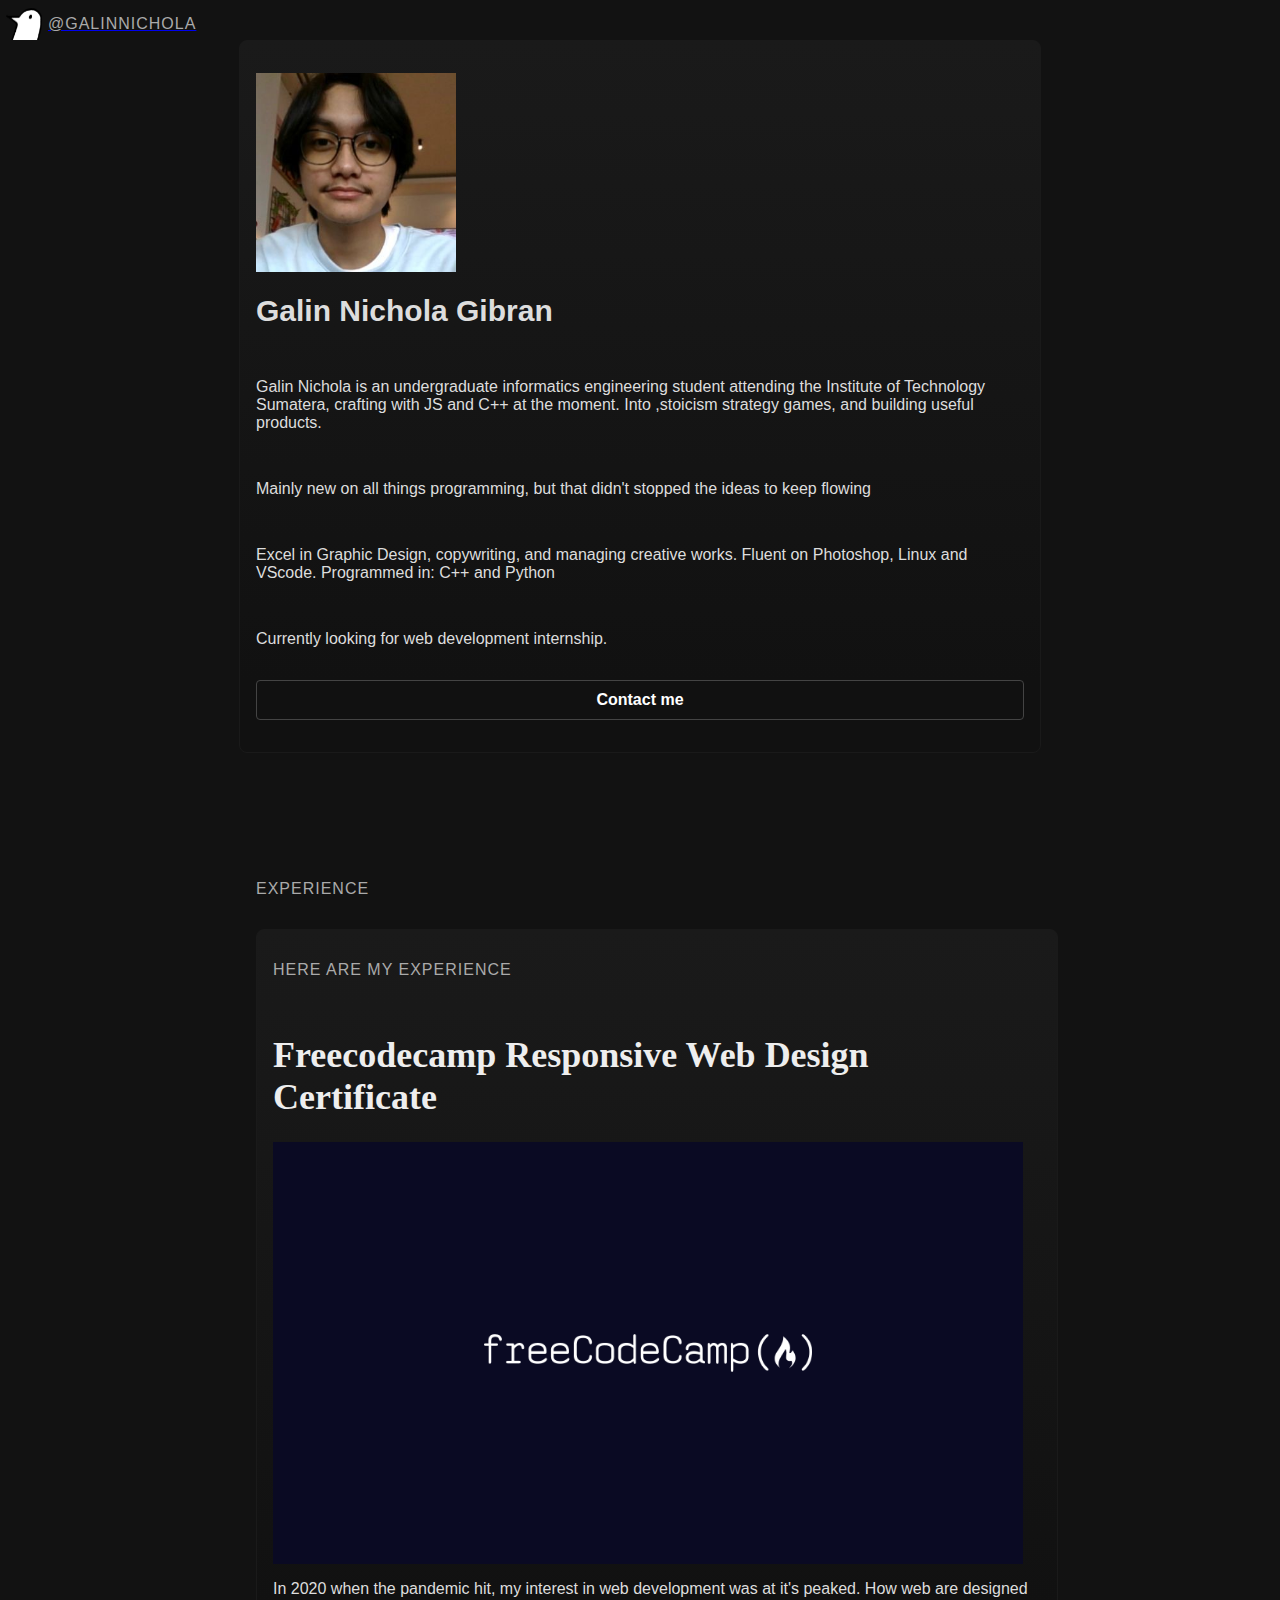
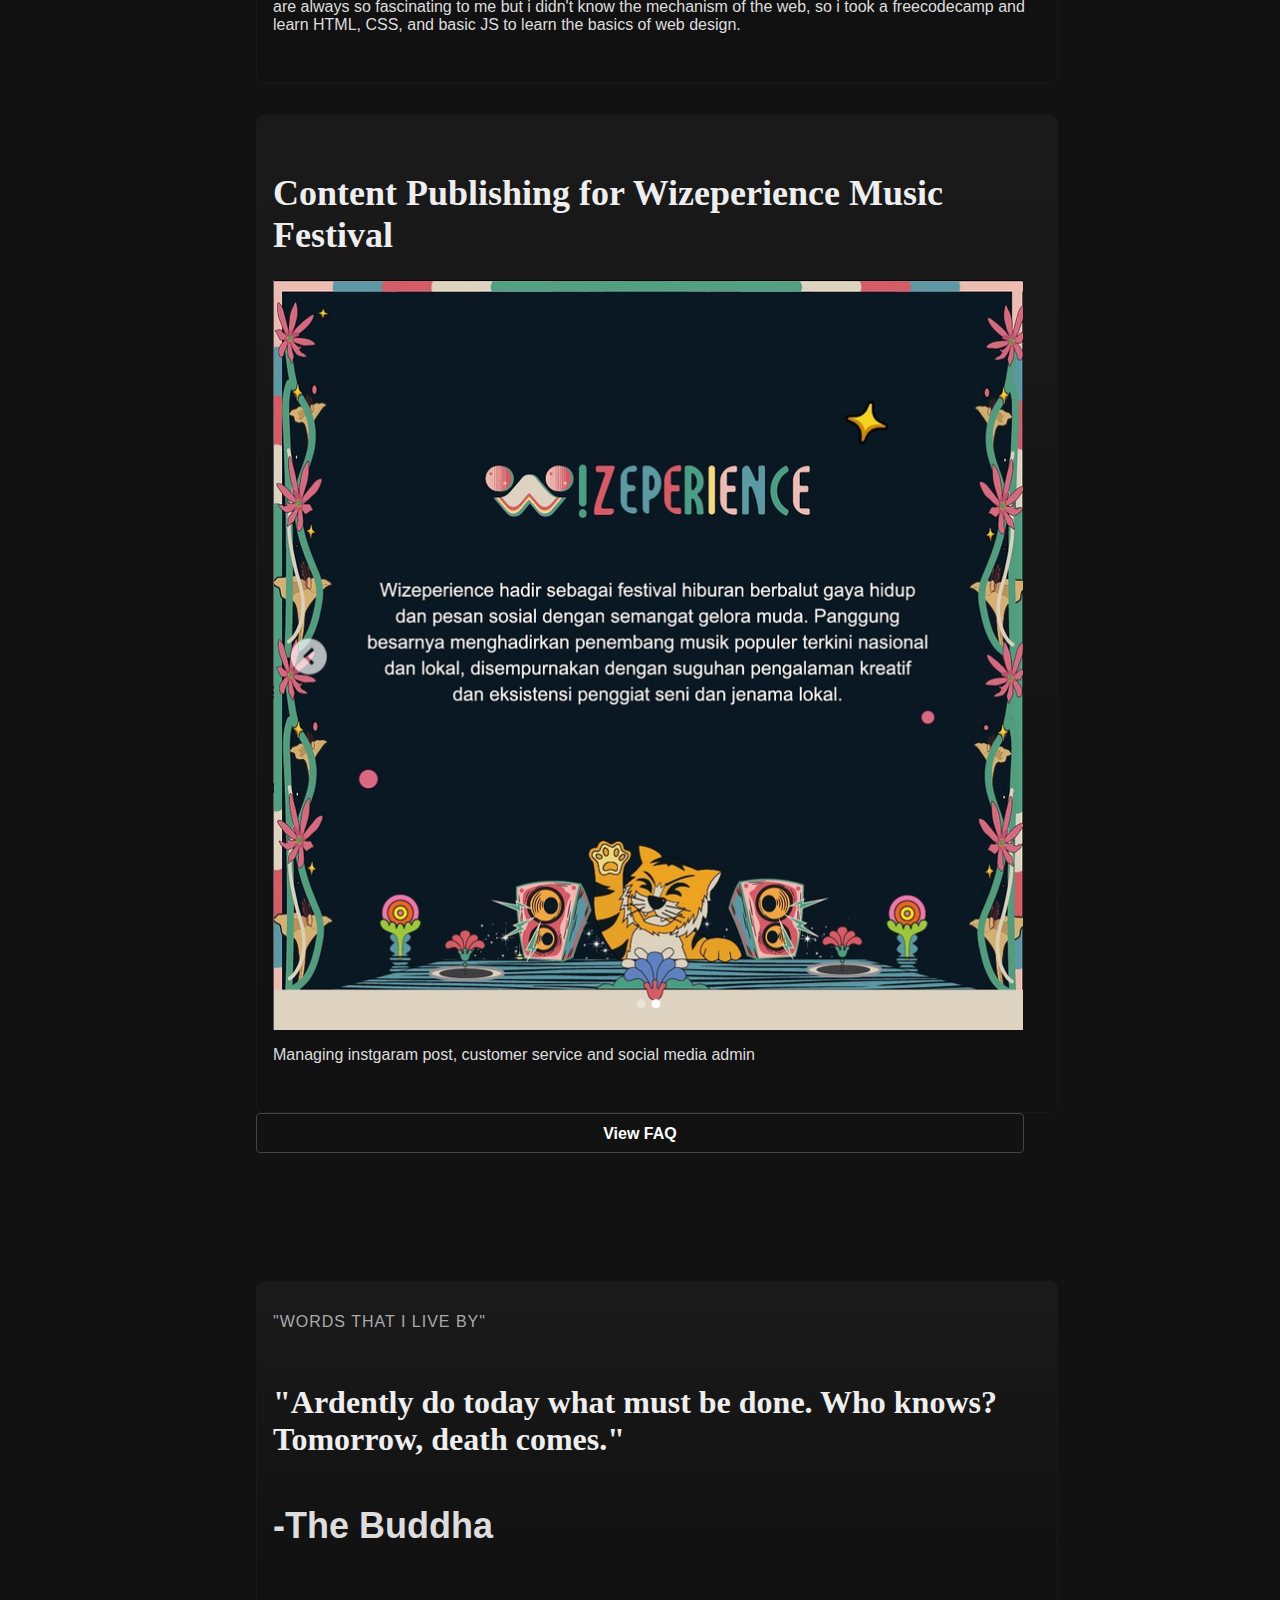
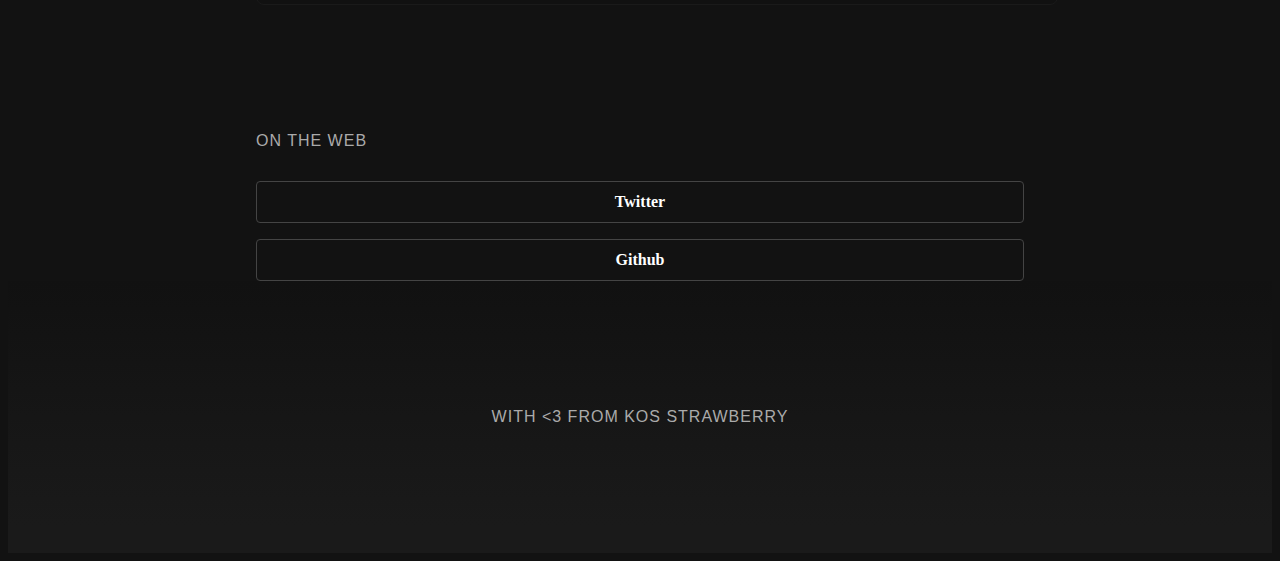
<file: index.html>
<html class="alffzdy idc0_344 izaritgyij">
	<head>
		<meta name="viewport" content="initial-scale=1.0, width=device-width" />
		<style></style>
		<meta name="viewport" content="width=device-width" />
		<meta charset="utf-8" />
		<link rel="stylesheet" href="portofolio_style.css" />
		<title>deymos</title>
		<meta name="robots" content="index,follow" />
		<meta name="googlebot" content="index,follow" />
	</head>
	<body class="dark-mode">
		<nav>
			<a href="https://instagram.com/galinnichola" class="css-instagram-link">
				<div class="css-logo-instagram">
					<img src="img/PngItem_187160.png" alt="logo" />
				</div>
				<label class="css-instagram-username">@galinnichola</label></a
			/>
		</nav>
			<div class="css-main-page">
				<div class="css-about-me">
					<img src="img/webcam-toy-photo2 (2).jpg" alt="galinnichola" width="200px">
					<h1 class="css-my-name">Galin Nichola Gibran</h1>
					<p class="css-about-me-content">
						Galin Nichola is an undergraduate informatics engineering student attending the Institute of Technology Sumatera, crafting with JS and C++ at the moment. 
						Into ,stoicism
						strategy games, and building useful products.
					</p>
					<p class="css-about-me-content">
						Mainly new on all things programming, but that didn't stopped the ideas to keep flowing
					</p>
					<p class="css-about-me-content">
						Excel in Graphic Design, copywriting, and managing creative works.
						Fluent on Photoshop, Linux and VScode.
						Programmed in: C++ and Python
					</p>
					<p class="css-about-me-content">
						Currently looking for web development internship.
					</p>
					<a href="contact.html">
						<button type="button" class="css-button">Contact me</button>
					</a>
				</div>
				<div class="css-content">
					<label class="css-title-font">Experience</label>
					<div class="css-exp-one">
						<label class="css-title-font">Here are my experience</label>
						<h1 class="css-exp-title">
							Freecodecamp Responsive Web Design Certificate
						</h1>
						<a href="https://www.freecodecamp.org/learn/responsive-web-design/">
							<img src="img/fcc_meta_1920X1080-indigo.png" alt="freecodecamp" width="750px">
						</a>
						<p class="css-exp-p">
							In 2020 when the pandemic hit, my interest in web development was
							at it's peaked. How web are designed are always so fascinating to
							me but i didn't know the mechanism of the web, so i took a
							freecodecamp and learn HTML, CSS, and basic JS to learn the basics
							of web design.
						</p>
					</div>
					<div class="css-column">
						<div class="css-exp-sub">
							<h1 class="css-exp-title">Content Publishing for Wizeperience Music Festival</h1>
							<a href="https://instagram.com/wizeperience">
							<img src="img/wize.png" alt="freecodecamp" width="750px">
						</a>
							<p class="css-exp-p">Managing instgaram post, customer service and social media admin</p>
						</div>
					</div>
					<a href="faq.html">
						<button type="button" class="css-button">View FAQ</button>
					</a>
				</div>
				<div class="css-content">
					<div class="css-exp-sub">
						<label class="css-title-font"> "Words that i live by"</label>
						<h1 class="css-skills-title">"Ardently do today what must be done. Who knows?
							 Tomorrow, death comes."</h1>
						<h1 class="css-quote-title">-The Buddha</h1>
					</div>
				</div>
				<div class="css-social">
					<label class="css-on-the-web">On the web</label>
					<div class="css-my-socials">
						<a href="https://twitter.com/senapanair" class="css-twitter"
							>Twitter</a
						><a href="https://github.com/deymosxdeymos" class="css-github"
							>Github</a
						>
					</div>
				</div>
			</div>
			<div class="css-footer">
				<span class="css-statement"
					>With
					<!-- -->&lt;3<!-- -->
					from Kos Strawberry</span
				>
			</div>
		</div>
	</body>
</html>
</file>
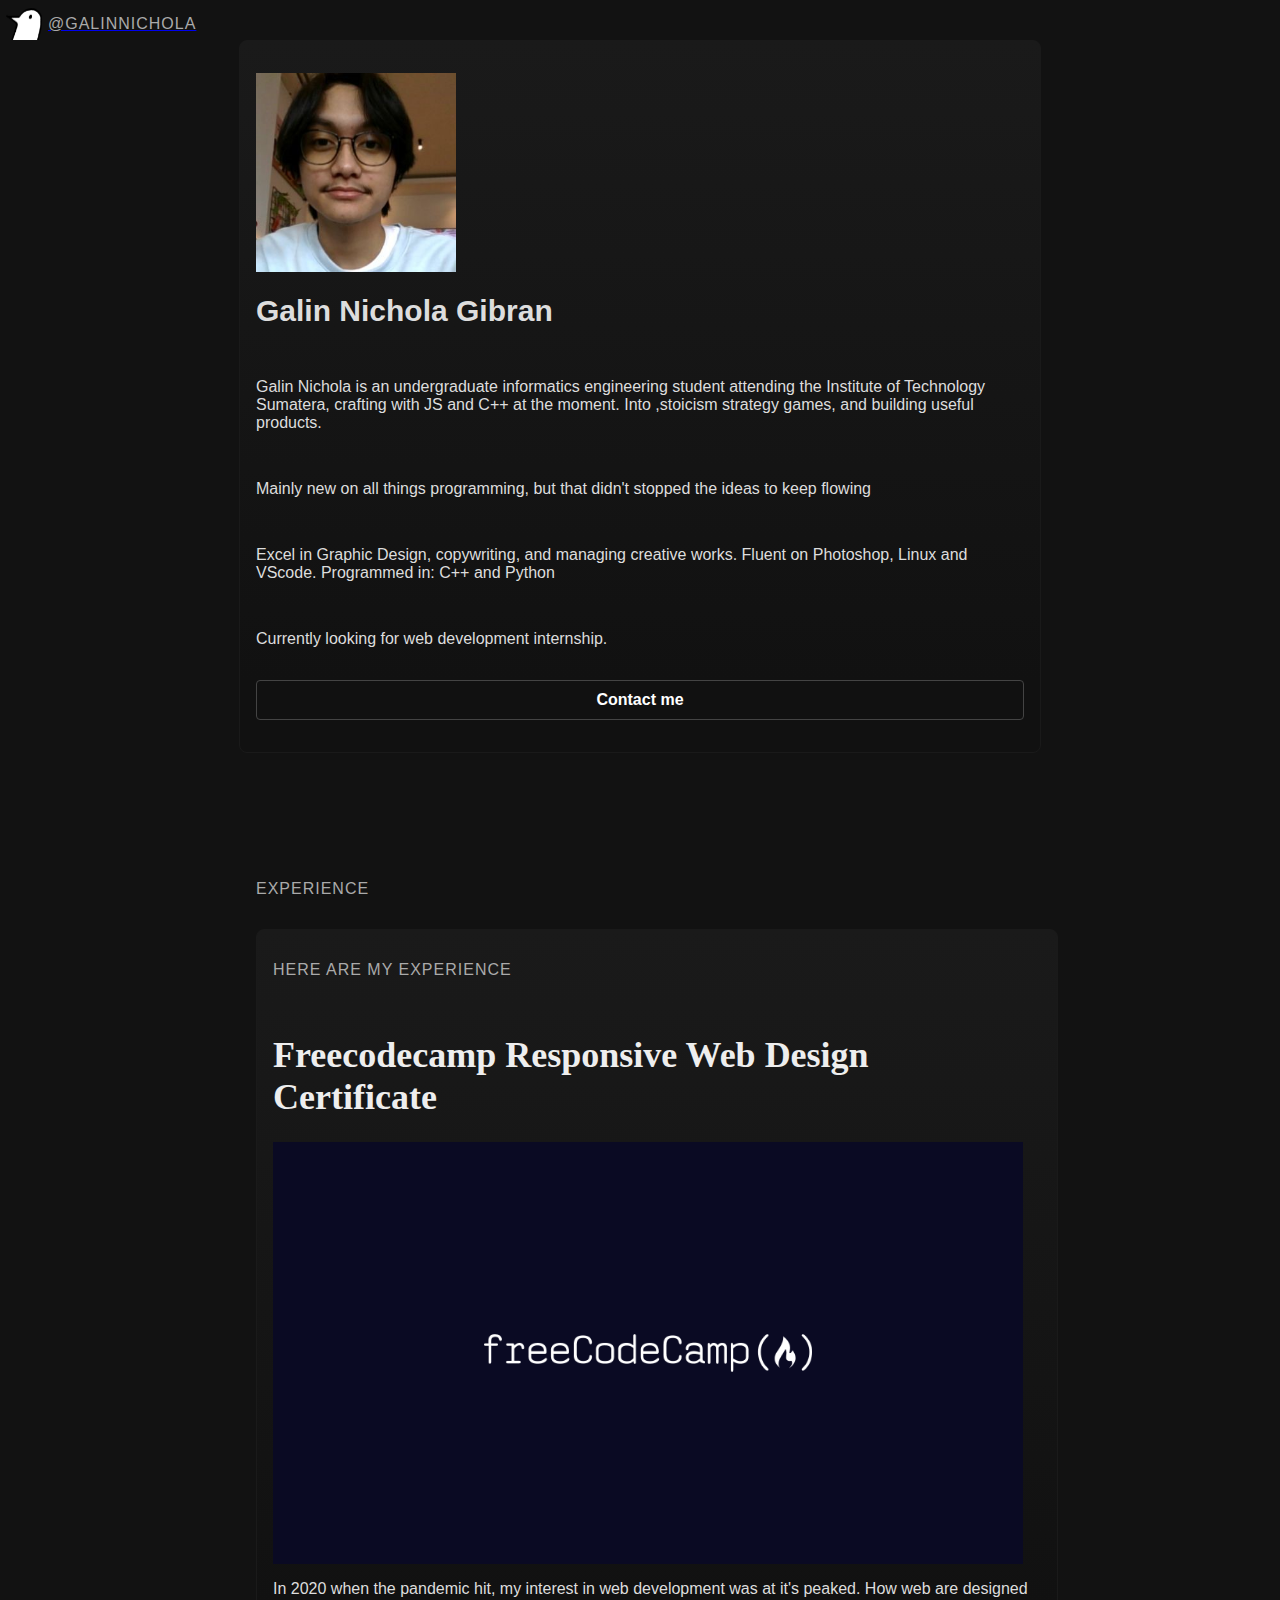
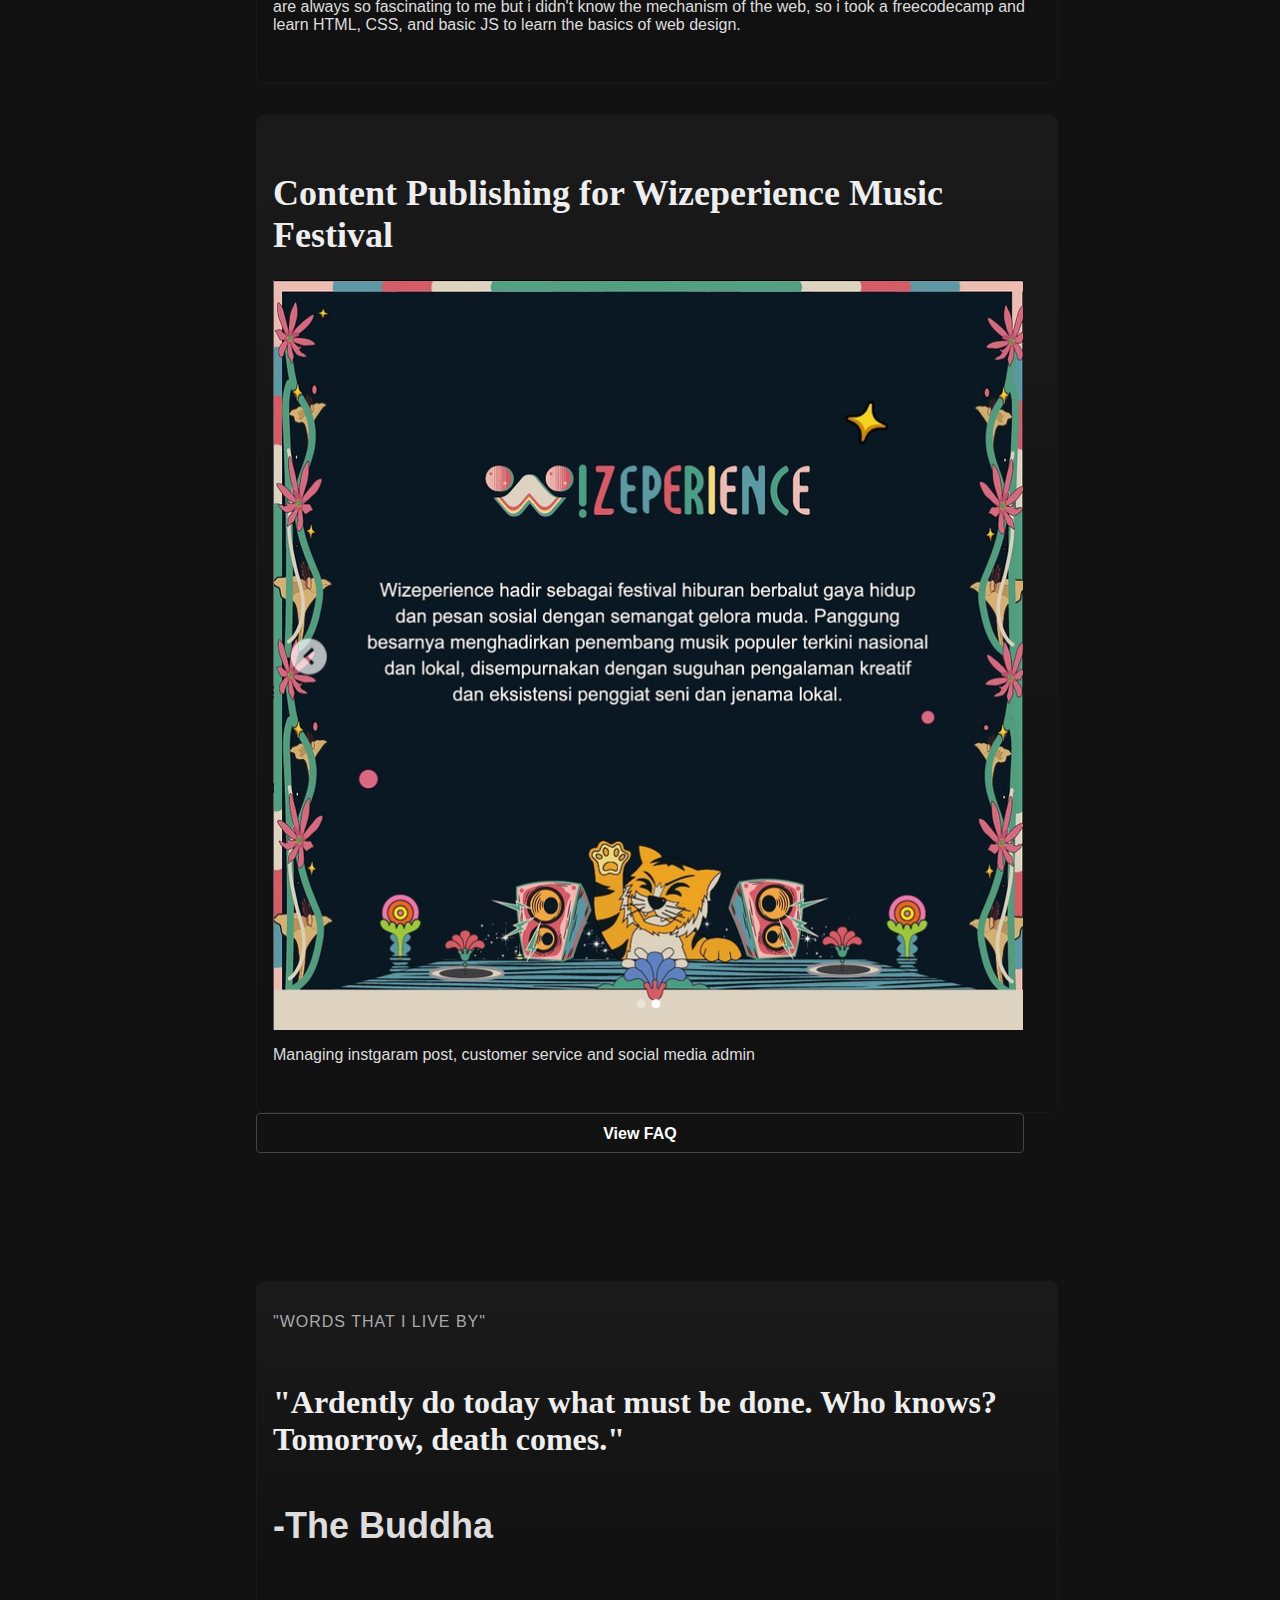
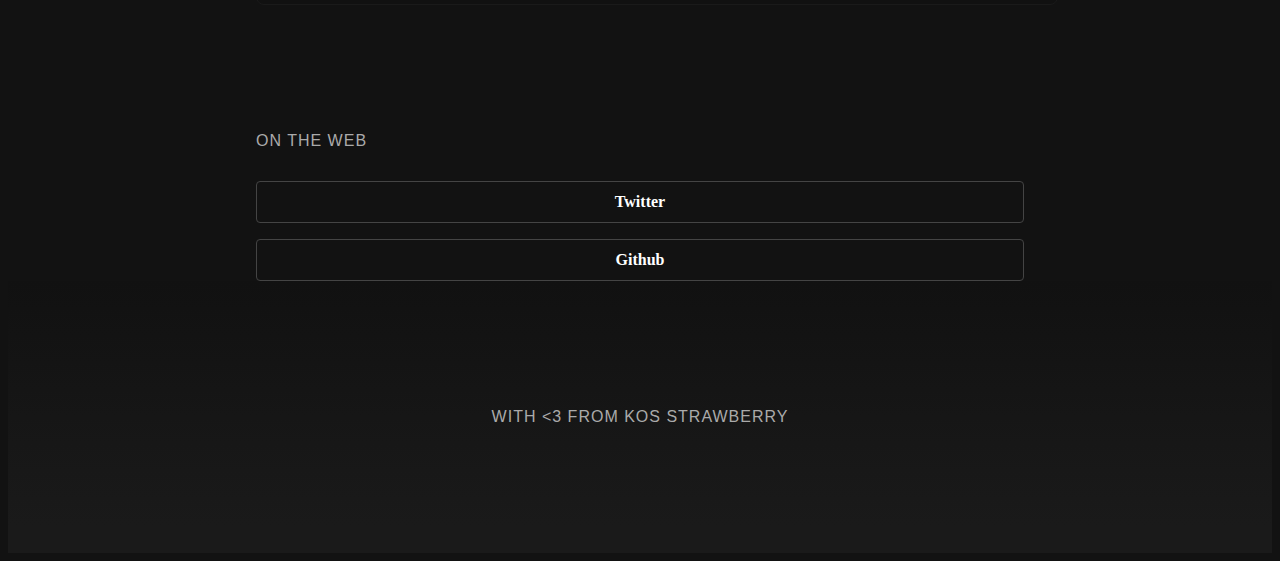
<file: src/index.html>
<html class="alffzdy idc0_344 izaritgyij">
	<head>
		<meta name="viewport" content="initial-scale=1.0, width=device-width" />
		<style></style>
		<meta name="viewport" content="width=device-width" />
		<meta charset="utf-8" />
		<link rel="stylesheet" href="portofolio_style.css" />
		<title>deymos</title>
		<meta name="robots" content="index,follow" />
		<meta name="googlebot" content="index,follow" />
	</head>
	<body class="dark-mode">
		<nav>
			<a href="https://instagram.com/galinnichola" class="css-instagram-link">
				<div class="css-logo-instagram">
					<img src="/img/PngItem_187160.png" alt="logo" />
				</div>
				<label class="css-instagram-username">@galinnichola</label></a
			/>
		</nav>
			<div class="css-main-page">
				<div class="css-about-me">
					<img src="/img/webcam-toy-photo2 (2).jpg" alt="galinnichola" width="200px">
					<h1 class="css-my-name">Galin Nichola Gibran</h1>
					<p class="css-about-me-content">
						Galin Nichola is an undergraduate informatics engineering student attending the Institute of Technology Sumatera, crafting with JS and C++ at the moment. 
						Into ,stoicism
						strategy games, and building useful products.
					</p>
					<p class="css-about-me-content">
						Mainly new on all things programming, but that didn't stopped the ideas to keep flowing
					</p>
					<p class="css-about-me-content">
						Excel in Graphic Design, copywriting, and managing creative works.
						Fluent on Photoshop, Linux and VScode.
						Programmed in: C++ and Python
					</p>
					<p class="css-about-me-content">
						Currently looking for web development internship.
					</p>
					<a href="contact.html">
						<button type="button" class="css-button">Contact me</button>
					</a>
				</div>
				<div class="css-content">
					<label class="css-title-font">Experience</label>
					<div class="css-exp-one">
						<label class="css-title-font">Here are my experience</label>
						<h1 class="css-exp-title">
							Freecodecamp Responsive Web Design Certificate
						</h1>
						<a href="https://www.freecodecamp.org/learn/responsive-web-design/">
							<img src="/img/fcc_meta_1920X1080-indigo.png" alt="freecodecamp" width="750px">
						</a>
						<p class="css-exp-p">
							In 2020 when the pandemic hit, my interest in web development was
							at it's peaked. How web are designed are always so fascinating to
							me but i didn't know the mechanism of the web, so i took a
							freecodecamp and learn HTML, CSS, and basic JS to learn the basics
							of web design.
						</p>
					</div>
					<div class="css-column">
						<div class="css-exp-sub">
							<h1 class="css-exp-title">Content Publishing for Wizeperience Music Festival</h1>
							<a href="https://instagram.com/wizeperience">
							<img src="/img/wize.png" alt="freecodecamp" width="750px">
						</a>
							<p class="css-exp-p">Managing instgaram post, customer service and social media admin</p>
						</div>
					</div>
					<a href="faq.html">
						<button type="button" class="css-button">View FAQ</button>
					</a>
				</div>
				<div class="css-content">
					<div class="css-exp-sub">
						<label class="css-title-font"> "Words that i live by"</label>
						<h1 class="css-skills-title">"Ardently do today what must be done. Who knows?
							 Tomorrow, death comes."</h1>
						<h1 class="css-quote-title">-The Buddha</h1>
					</div>
				</div>
				<div class="css-social">
					<label class="css-on-the-web">On the web</label>
					<div class="css-my-socials">
						<a href="https://twitter.com/senapanair" class="css-twitter"
							>Twitter</a
						><a href="https://github.com/deymosxdeymos" class="css-github"
							>Github</a
						>
					</div>
				</div>
			</div>
			<div class="css-footer">
				<span class="css-statement"
					>With
					<!-- -->&lt;3<!-- -->
					from Kos Strawberry</span
				>
			</div>
		</div>
	</body>
</html>
</file>
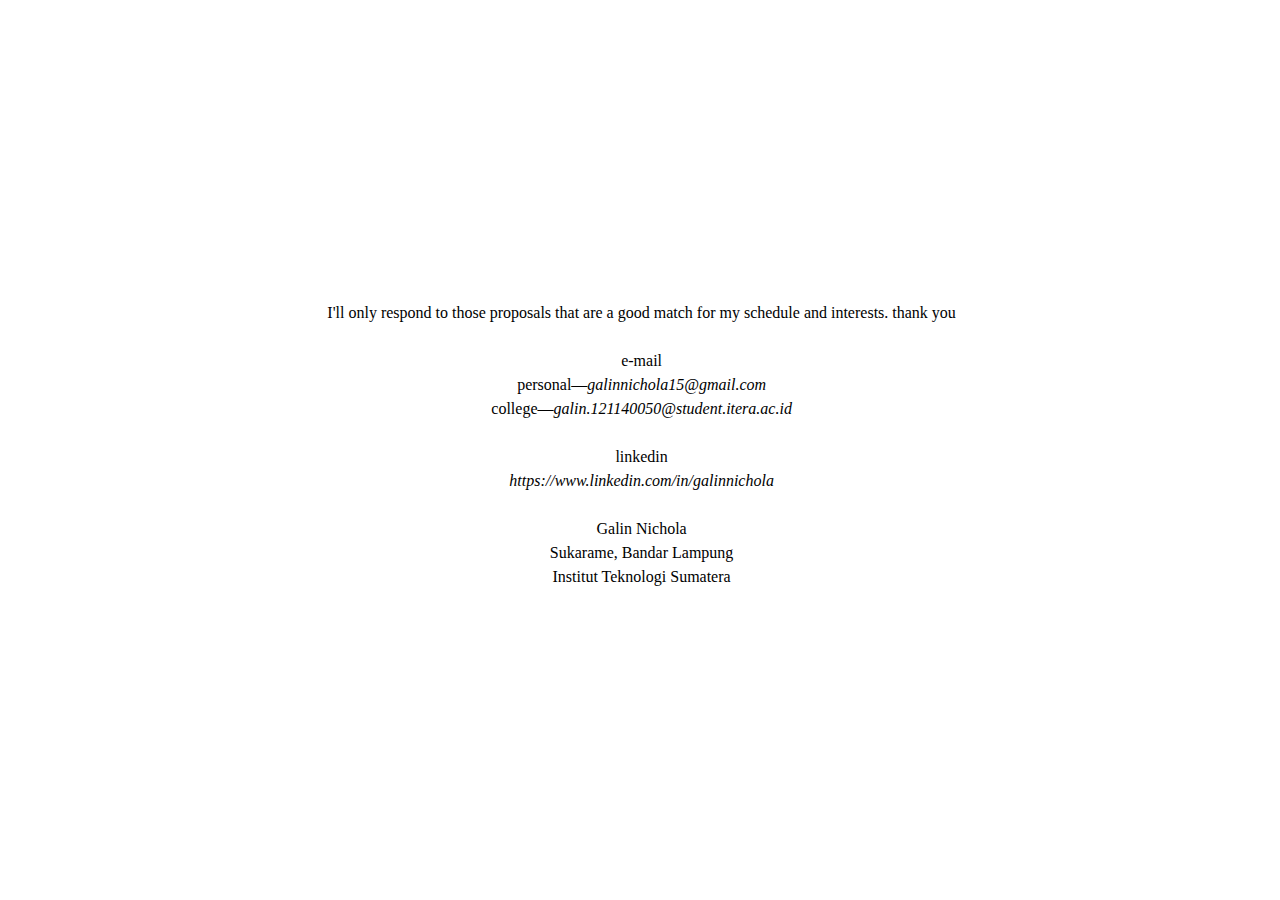
<file: contact.html>
<!DOCTYPE html>
<html>
<head>
<title>contact</title>
<style>
body {top: 0; left: 0; width: 99%; height: 97%;
    position: absolute; display: table}
  p {display: table-cell; vertical-align: middle; text-align: center;
     line-height: 1.5;}


</style>
</head>


<p>
I'll only respond to those proposals that are a good match for my schedule and interests. thank you<br><br>

e-mail<br>
personal—<i>galinnichola15@gmail.com</i><br>
college—<i>galin.121140050@student.itera.ac.id</i><br><br>

linkedin<br>
<i>https://www.linkedin.com/in/galinnichola</i>
<br>
<br>
Galin Nichola <br>
Sukarame, Bandar Lampung<br>
Institut Teknologi Sumatera<br>

</p>
</body>
</html>
</file>
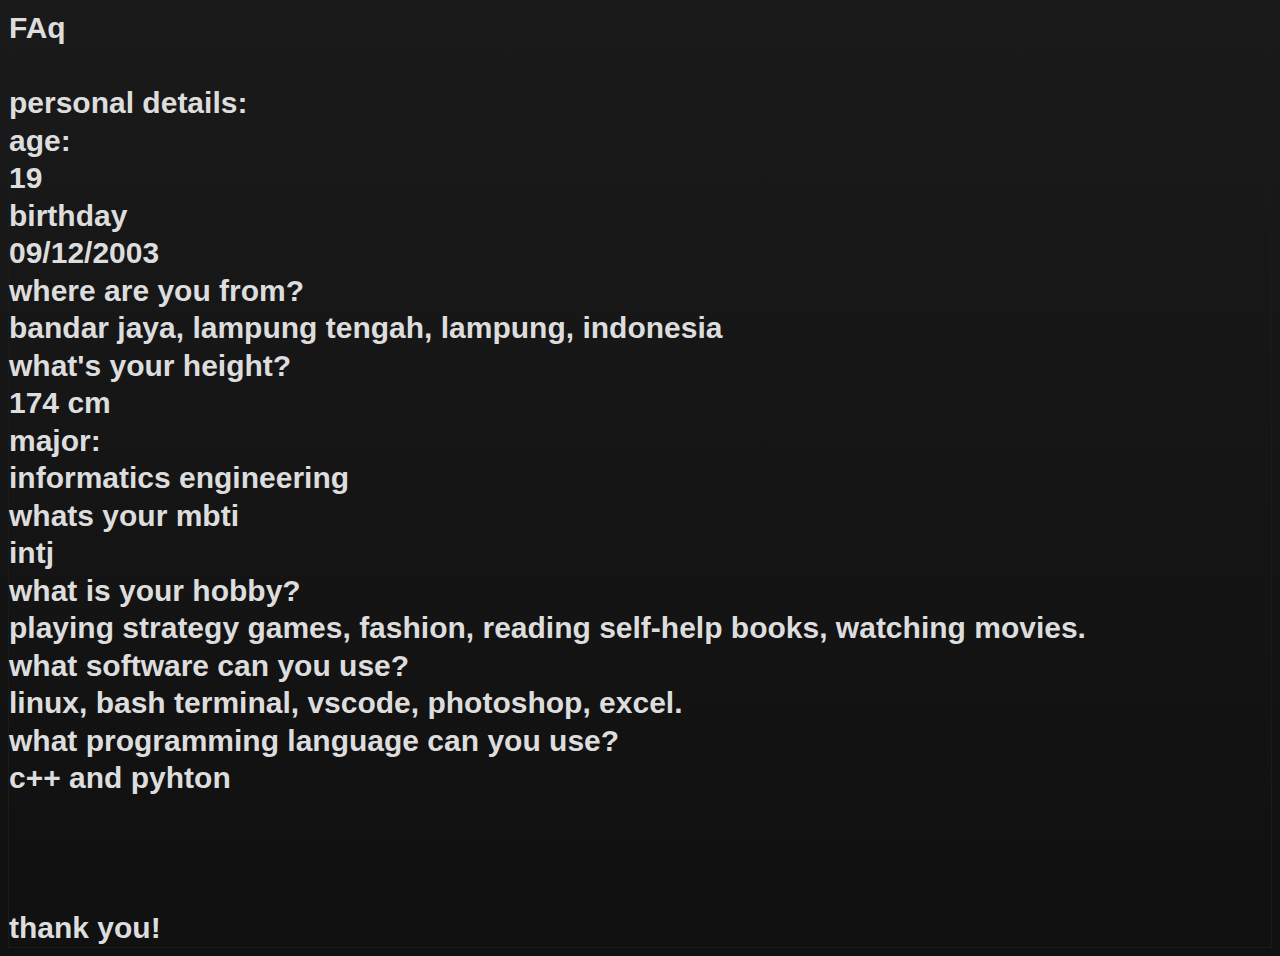
<file: faq.html>
<!DOCTYPE html>
<html lang="en">
	<head>
		<title>FAQ</title>
		<style>
			body {
				border: #1a1a1a 1px solid;
				background: linear-gradient(#1a1a1a, #111 90%);
				font-size: 1.875rem;
				line-height: 1.25;
				font-weight: 600;
				font-family: -apple-system, BlinkMacSystemFont, 'Segoe UI', Helvetica,
					Arial, sans-serif, 'Apple Color Emoji', 'Segoe UI Emoji',
					'Segoe UI Symbol';
				color: #ddd;
			}
		</style>
	</head>
	<body>
		<b>FAq</b>
		<br />
		<br />
		<b>personal details: </b>
		<br />
		age:<br />
		19 <br />
		birthday <br />
		09/12/2003 <br />
		where are you from? <br />
		bandar jaya, lampung tengah, lampung, indonesia <br />
		what's your height? <br />
		174 cm <br />
		major: <br />
		informatics engineering <br />
		whats your mbti <br />
		intj<br />
		what is your hobby? <br />
		playing strategy games, fashion, reading self-help books, watching
		movies.<br />
		what software can you use?<br />
		linux, bash terminal, vscode, photoshop, excel.<br />
		what programming language can you use? <br />
		c++ and pyhton<br />
		<br />

		<br />
		<b></b>

		<br />
		thank you!
	</body>
</html>
</file>
<file: portofolio_style.css>
.dark-mode {
	color: #eee;
	background: #121212;
}

.css-wci4l0 {
	display: -webkit-box;
	display: -webkit-flex;
	display: -ms-flexbox;
	display: flex;
	-webkit-flex-direction: column;
	-ms-flex-direction: column;
	flex-direction: column;
	-webkit-align-items: start;
	-webkit-box-align: start;
	-ms-flex-align: start;
	align-items: start;
	max-width: 48rem;
	margin-left: auto;
	margin-right: auto;
	margin-top: 1rem;
	margin-bottom: 2rem;
	padding-left: 1rem;
	padding-right: 1rem;
}

.css-1dbbo5s {
	display: -webkit-box;
	display: -webkit-flex;
	display: -ms-flexbox;
	display: flex;
	-webkit-align-items: center;
	-webkit-box-align: center;
	-ms-flex-align: center;
	align-items: center;
	position: relative;
	overflow: hidden;
	padding-left: 1rem;
	padding-right: 1rem;
	padding-top: 0.75rem;
	padding-bottom: 0.75rem;
	background-color: rgba(251, 211, 141, 0.16000000000000003);
	width: 100%;
	border-radius: 8px;
	margin-top: 1rem;
	margin-bottom: 1rem;
}

.css-1m8t6q3 {
	width: 1.25rem;
	height: 1.25rem;
	color: #fbd38d;
	display: inline-block;
	vertical-align: middle;
	margin-right: 0.75rem;
	backface-visibility: hidden;
}

.css-1fz1moo {
	font-family: -apple-system, BlinkMacSystemFont, 'Segoe UI', Helvetica, Arial,
		sans-serif, 'Apple Color Emoji', 'Segoe UI Emoji', 'Segoe UI Symbol';
	color: #aaa;
}

.css-10ouxff {
	outline: none;
	width: 32px;
	height: 32px;
	display: -webkit-inline-box;
	display: -webkit-inline-flex;
	display: -ms-inline-flexbox;
	display: inline-flex;
	-webkit-align-items: center;
	-webkit-box-align: center;
	-ms-flex-align: center;
	align-items: center;
	-webkit-box-pack: center;
	-webkit-justify-content: center;
	-ms-flex-pack: center;
	justify-content: center;
	border-radius: 0.25rem;
	-webkit-transition: all 0.2s;
	transition: all 0.2s;
	-webkit-flex: 0 0 auto;
	-ms-flex: 0 0 auto;
	flex: 0 0 auto;
	position: absolute;
	right: 8px;
	top: 8px;
}

.css-gptrj7 {
	width: 12px;
	height: 12px;
	color: #aaa;
	display: inline-block;
	vertical-align: middle;
	-webkit-flex-shrink: 0;
	-ms-flex-negative: 0;
	flex-shrink: 0;
	-webkit-backface-visibility: hidden;
	backface-visibility: hidden;
}

.css-instagram-link {
	display: -webkit-box;
	display: -webkit-flex;
	display: -ms-flexbox;
	display: flex;
	-webkit-flex-direction: row;
	-ms-flex-direction: row;
	flex-direction: row;
	-webkit-align-items: center;
	-webkit-box-align: center;
	-ms-flex-align: center;
	align-items: center;
	-webkit-box-pack: start;
	-webkit-justify-content: start;
	-ms-flex-pack: start;
	justify-content: start;
}

.css-logo-instagram {
	font-size: calc(2rem / 2.5);
	line-height: 2rem;
	vertical-align: top;
	display: inline-flex;
	justify-content: center;
	position: relative;
	width: 2rem;
	height: 2rem;
	color: #1a202c;
	margin-right: 0.5rem;
}

.css-1wnrxjo {
	text-align: center;
	text-transform: uppercase;
	font-weight: 500;
	width: 2rem;
	height: 2rem;
}

.css-instagram-username {
	font-size: 1rem;
	line-height: 1;
	font-weight: 300;
	font-family: -apple-system, BlinkMacSystemFont, 'Segoe UI', Helvetica, Arial,
		sans-serif, 'Apple Color Emoji', 'Segoe UI Emoji', 'Segoe UI Symbol';
	color: #aaa;
	text-transform: uppercase;
	letter-spacing: 1px;
}

.css-main-page {
	display: -webkit-box;
	display: -webkit-flex;
	display: -ms-flexbox;
	display: flex;
	-webkit-flex-direction: column;
	-ms-flex-direction: column;
	flex-direction: column;
	-webkit-align-items: center;
	-webkit-box-align: center;
	-ms-flex-align: center;
	align-items: center;
	margin: 0 auto;
	padding-left: 1rem;
	padding-right: 1rem;
	max-width: 48rem;
}

.css-about-me {
	display: -webkit-box;
	display: -webkit-flex;
	display: -ms-flexbox;
	display: flex;
	-webkit-flex-direction: column;
	-ms-flex-direction: column;
	flex-direction: column;
	width: 100%;
	padding-top: 2rem;
	padding-bottom: 2rem;
	padding-left: 1rem;
	padding-right: 1rem;
	border-radius: 8px;
	border: #1a1a1a 1px solid;
	background: linear-gradient(#1a1a1a, #111 90%);
	margin-bottom: 8rem;
}

.css-my-name {
	font-size: 1.875rem;
	line-height: 1.25;
	font-weight: 600;
	font-family: -apple-system, BlinkMacSystemFont, 'Segoe UI', Helvetica, Arial,
		sans-serif, 'Apple Color Emoji', 'Segoe UI Emoji', 'Segoe UI Symbol';
	margin-bottom: 2rem;
	color: #ddd;
}
@media screen and (min-width: 52em) {
	.css-exp-title {
		font-size: 2.25rem;
	}
}

.css-about-me-content {
	font-family: -apple-system, BlinkMacSystemFont, 'Segoe UI', Helvetica, Arial,
		sans-serif, 'Apple Color Emoji', 'Segoe UI Emoji', 'Segoe UI Symbol';
	margin-bottom: 2rem;
	color: #ddd;
}

.css-button {
	border-radius: 0.25rem;
	font-weight: 600;
	width: 100%;
	display: -webkit-inline-box;
	display: -webkit-inline-flex;
	display: -ms-inline-flexbox;
	display: inline-flex;
	-webkit-appearance: none;
	-moz-appearance: none;
	appearance: none;
	-webkit-align-items: center;
	-webkit-box-align: center;
	-ms-flex-align: center;
	align-items: center;
	-webkit-box-pack: center;
	-webkit-justify-content: center;
	-ms-flex-pack: center;
	justify-content: center;
	-webkit-transition: all 250ms;
	transition: all 250ms;
	-webkit-user-select: none;
	-moz-user-select: none;
	-ms-user-select: none;
	user-select: none;
	position: relative;
	white-space: nowrap;
	vertical-align: middle;
	line-height: 1.2;
	outline: none;
	height: 2.5rem;
	min-width: 2.5rem;
	font-size: 1rem;
	padding-left: 1rem;
	padding-right: 1rem;
	border: 1px solid;
	border-color: #444;
	color: #fff;
	background: transparent;
}
.css-f3fv4w:hover {
	background: #444;
}
.css-f3fv4w:focus {
	box-shadow: 0 0 1px 2px rgba(255, 200, 0, 0.75), 0 1px 1px rgba(0, 0, 0, 0.15);
}
.css-f3fv4w:active,
.css-f3fv4w[data-active='true'] {
	background-color: #555;
	-webkit-transform: scale(0.98);
	-ms-transform: scale(0.98);
	transform: scale(0.98);
}

.css-content {
	display: -webkit-box;
	display: -webkit-flex;
	display: -ms-flexbox;
	display: flex;
	-webkit-flex-direction: column;
	-ms-flex-direction: column;
	flex-direction: column;
	width: 100%;
	margin-bottom: 8rem;
}

.css-title-font {
	font-size: 1rem;
	line-height: 1;
	font-weight: 300;
	font-family: -apple-system, BlinkMacSystemFont, 'Segoe UI', Helvetica, Arial,
		sans-serif, 'Apple Color Emoji', 'Segoe UI Emoji', 'Segoe UI Symbol';
	color: #aaa;
	text-transform: uppercase;
	-webkit-letter-spacing: 1px;
	-moz-letter-spacing: 1px;
	-ms-letter-spacing: 1px;
	letter-spacing: 1px;
	margin-bottom: 2rem;
}

.css-exp-one {
	display: -webkit-box;
	display: -webkit-flex;
	display: -ms-flexbox;
	display: flex;
	-webkit-flex-direction: column;
	-ms-flex-direction: column;
	flex-direction: column;
	width: 100%;
	padding-top: 2rem;
	padding-bottom: 2rem;
	padding-left: 1rem;
	padding-right: 1rem;
	border-radius: 8px;
	border: #1a1a1a 1px solid;
	background: linear-gradient(#1a1a1a, #111 90%);
	margin-bottom: 2rem;
}

.css-exp-p {
	font-family: -apple-system, BlinkMacSystemFont, 'Segoe UI', Helvetica, Arial,
		sans-serif, 'Apple Color Emoji', 'Segoe UI Emoji', 'Segoe UI Symbol';
	color: #ddd;
}

@media screen and (min-width: 40em) {
	.css-column {
		grid-template-columns: repeat(2, 1fr);
	}
}

.css-exp-sub {
	display: -webkit-box;
	display: -webkit-flex;
	display: -ms-flexbox;
	display: flex;
	-webkit-flex-direction: column;
	-ms-flex-direction: column;
	flex-direction: column;
	width: 100%;
	padding-top: 2rem;
	padding-bottom: 2rem;
	padding-left: 1rem;
	padding-right: 1rem;
	border-radius: 8px;
	border: #1a1a1a 1px solid;
	background: linear-gradient(#1a1a1a, #111 90%);
}

.css-quote-title {
	font-size: 1.875rem;
	line-height: 1.25;
	font-weight: 600;
	font-family: -apple-system, BlinkMacSystemFont, 'Segoe UI', Helvetica, Arial,
		sans-serif, 'Apple Color Emoji', 'Segoe UI Emoji', 'Segoe UI Symbol';
	color: #ddd;
}
@media screen and (min-width: 52em) {
	.css-quote-title {
		font-size: 2.25rem;
	}
}

.css-social {
	display: -webkit-box;
	display: -webkit-flex;
	display: -ms-flexbox;
	display: flex;
	-webkit-flex-direction: column;
	-ms-flex-direction: column;
	flex-direction: column;
	width: 100%;
}

.css-on-the-web {
	font-size: 1rem;
	line-height: 1;
	font-weight: 300;
	font-family: -apple-system, BlinkMacSystemFont, 'Segoe UI', Helvetica, Arial,
		sans-serif, 'Apple Color Emoji', 'Segoe UI Emoji', 'Segoe UI Symbol';
	color: #aaa;
	text-transform: uppercase;
	-webkit-letter-spacing: 1px;
	-moz-letter-spacing: 1px;
	-ms-letter-spacing: 1px;
	letter-spacing: 1px;
	-webkit-align-self: start;
	-ms-flex-item-align: start;
	align-self: start;
	margin-bottom: 2rem;
}

.css-my-socials {
	display: -webkit-box;
	display: -webkit-flex;
	display: -ms-flexbox;
	display: flex;
	-webkit-flex-direction: column;
	-ms-flex-direction: column;
	flex-direction: column;
}

.css-twitter {
	-webkit-transition: all 0.2s cubic-bezier(0.08, 0.52, 0.52, 1);
	transition: all 0.2s cubic-bezier(0.08, 0.52, 0.52, 1);
	cursor: pointer;
	-webkit-text-decoration: none;
	text-decoration: none;
	outline: none;
	padding-left: 2rem;
	padding-right: 2rem;
	height: 2.5rem;
	min-width: 2.5rem;
	border: 1px solid;
	border-radius: 0.25rem;
	border-color: #444;
	color: #fff;
	font-weight: 600;
	text-align: center;
	line-height: 2.5;
	margin-bottom: 1rem;
}
.css-twitter:hover {
	background-color: #444;
	-webkit-text-decoration: underline;
	text-decoration: underline;
}
.css-twitter:focus {
	box-shadow: 0 0 1px 2px rgba(255, 200, 0, 0.75), 0 1px 1px rgba(0, 0, 0, 0.15);
}
.css-twitter:active,
.css-twitter[data-active='true'] {
	background-color: #dddfe2;
	-webkit-transform: scale(0.98);
	-ms-transform: scale(0.98);
	transform: scale(0.98);
}

.css-github {
	-webkit-transition: all 0.2s cubic-bezier(0.08, 0.52, 0.52, 1);
	transition: all 0.2s cubic-bezier(0.08, 0.52, 0.52, 1);
	cursor: pointer;
	-webkit-text-decoration: none;
	text-decoration: none;
	outline: none;
	padding-left: 2rem;
	padding-right: 2rem;
	height: 2.5rem;
	min-width: 2.5rem;
	border: 1px solid;
	border-radius: 0.25rem;
	border-color: #444;
	color: #fff;
	font-weight: 600;
	text-align: center;
	line-height: 2.5;
}
.css-github:hover {
	background-color: #444;
	-webkit-text-decoration: underline;
	text-decoration: underline;
}
.css-github:focus {
	box-shadow: 0 0 1px 2px rgba(255, 200, 0, 0.75), 0 1px 1px rgba(0, 0, 0, 0.15);
}
.css-github:active,
.css-github[data-active='true'] {
	background-color: #dddfe2;
	-webkit-transform: scale(0.98);
	-ms-transform: scale(0.98);
	transform: scale(0.98);
}

.css-footer {
	display: -webkit-box;
	display: -webkit-flex;
	display: -ms-flexbox;
	display: flex;
	-webkit-align-items: center;
	-webkit-box-align: center;
	-ms-flex-align: center;
	align-items: center;
	-webkit-box-pack: center;
	-webkit-justify-content: center;
	-ms-flex-pack: center;
	justify-content: center;
	padding-top: 8rem;
	padding-bottom: 8rem;
	background: linear-gradient(#111, #1a1a1a 90%);
}

.css-statement {
	font-size: 1rem;
	line-height: 1;
	font-weight: 300;
	font-family: -apple-system, BlinkMacSystemFont, 'Segoe UI', Helvetica, Arial,
		sans-serif, 'Apple Color Emoji', 'Segoe UI Emoji', 'Segoe UI Symbol';
	color: #aaa;
	text-transform: uppercase;
	-webkit-letter-spacing: 1px;
	-moz-letter-spacing: 1px;
	-ms-letter-spacing: 1px;
	letter-spacing: 1px;
}
</file>
<file: src/portofolio_style.css>
.dark-mode {
	color: #eee;
	background: #121212;
}

.css-wci4l0 {
	display: -webkit-box;
	display: -webkit-flex;
	display: -ms-flexbox;
	display: flex;
	-webkit-flex-direction: column;
	-ms-flex-direction: column;
	flex-direction: column;
	-webkit-align-items: start;
	-webkit-box-align: start;
	-ms-flex-align: start;
	align-items: start;
	max-width: 48rem;
	margin-left: auto;
	margin-right: auto;
	margin-top: 1rem;
	margin-bottom: 2rem;
	padding-left: 1rem;
	padding-right: 1rem;
}

.css-1dbbo5s {
	display: -webkit-box;
	display: -webkit-flex;
	display: -ms-flexbox;
	display: flex;
	-webkit-align-items: center;
	-webkit-box-align: center;
	-ms-flex-align: center;
	align-items: center;
	position: relative;
	overflow: hidden;
	padding-left: 1rem;
	padding-right: 1rem;
	padding-top: 0.75rem;
	padding-bottom: 0.75rem;
	background-color: rgba(251, 211, 141, 0.16000000000000003);
	width: 100%;
	border-radius: 8px;
	margin-top: 1rem;
	margin-bottom: 1rem;
}

.css-1m8t6q3 {
	width: 1.25rem;
	height: 1.25rem;
	color: #fbd38d;
	display: inline-block;
	vertical-align: middle;
	margin-right: 0.75rem;
	backface-visibility: hidden;
}

.css-1fz1moo {
	font-family: -apple-system, BlinkMacSystemFont, 'Segoe UI', Helvetica, Arial,
		sans-serif, 'Apple Color Emoji', 'Segoe UI Emoji', 'Segoe UI Symbol';
	color: #aaa;
}

.css-10ouxff {
	outline: none;
	width: 32px;
	height: 32px;
	display: -webkit-inline-box;
	display: -webkit-inline-flex;
	display: -ms-inline-flexbox;
	display: inline-flex;
	-webkit-align-items: center;
	-webkit-box-align: center;
	-ms-flex-align: center;
	align-items: center;
	-webkit-box-pack: center;
	-webkit-justify-content: center;
	-ms-flex-pack: center;
	justify-content: center;
	border-radius: 0.25rem;
	-webkit-transition: all 0.2s;
	transition: all 0.2s;
	-webkit-flex: 0 0 auto;
	-ms-flex: 0 0 auto;
	flex: 0 0 auto;
	position: absolute;
	right: 8px;
	top: 8px;
}

.css-gptrj7 {
	width: 12px;
	height: 12px;
	color: #aaa;
	display: inline-block;
	vertical-align: middle;
	-webkit-flex-shrink: 0;
	-ms-flex-negative: 0;
	flex-shrink: 0;
	-webkit-backface-visibility: hidden;
	backface-visibility: hidden;
}

.css-instagram-link {
	display: -webkit-box;
	display: -webkit-flex;
	display: -ms-flexbox;
	display: flex;
	-webkit-flex-direction: row;
	-ms-flex-direction: row;
	flex-direction: row;
	-webkit-align-items: center;
	-webkit-box-align: center;
	-ms-flex-align: center;
	align-items: center;
	-webkit-box-pack: start;
	-webkit-justify-content: start;
	-ms-flex-pack: start;
	justify-content: start;
}

.css-logo-instagram {
	font-size: calc(2rem / 2.5);
	line-height: 2rem;
	vertical-align: top;
	display: inline-flex;
	justify-content: center;
	position: relative;
	width: 2rem;
	height: 2rem;
	color: #1a202c;
	margin-right: 0.5rem;
}

.css-1wnrxjo {
	text-align: center;
	text-transform: uppercase;
	font-weight: 500;
	width: 2rem;
	height: 2rem;
}

.css-instagram-username {
	font-size: 1rem;
	line-height: 1;
	font-weight: 300;
	font-family: -apple-system, BlinkMacSystemFont, 'Segoe UI', Helvetica, Arial,
		sans-serif, 'Apple Color Emoji', 'Segoe UI Emoji', 'Segoe UI Symbol';
	color: #aaa;
	text-transform: uppercase;
	letter-spacing: 1px;
}

.css-main-page {
	display: -webkit-box;
	display: -webkit-flex;
	display: -ms-flexbox;
	display: flex;
	-webkit-flex-direction: column;
	-ms-flex-direction: column;
	flex-direction: column;
	-webkit-align-items: center;
	-webkit-box-align: center;
	-ms-flex-align: center;
	align-items: center;
	margin: 0 auto;
	padding-left: 1rem;
	padding-right: 1rem;
	max-width: 48rem;
}

.css-about-me {
	display: -webkit-box;
	display: -webkit-flex;
	display: -ms-flexbox;
	display: flex;
	-webkit-flex-direction: column;
	-ms-flex-direction: column;
	flex-direction: column;
	width: 100%;
	padding-top: 2rem;
	padding-bottom: 2rem;
	padding-left: 1rem;
	padding-right: 1rem;
	border-radius: 8px;
	border: #1a1a1a 1px solid;
	background: linear-gradient(#1a1a1a, #111 90%);
	margin-bottom: 8rem;
}

.css-my-name {
	font-size: 1.875rem;
	line-height: 1.25;
	font-weight: 600;
	font-family: -apple-system, BlinkMacSystemFont, 'Segoe UI', Helvetica, Arial,
		sans-serif, 'Apple Color Emoji', 'Segoe UI Emoji', 'Segoe UI Symbol';
	margin-bottom: 2rem;
	color: #ddd;
}
@media screen and (min-width: 52em) {
	.css-exp-title {
		font-size: 2.25rem;
	}
}

.css-about-me-content {
	font-family: -apple-system, BlinkMacSystemFont, 'Segoe UI', Helvetica, Arial,
		sans-serif, 'Apple Color Emoji', 'Segoe UI Emoji', 'Segoe UI Symbol';
	margin-bottom: 2rem;
	color: #ddd;
}

.css-button {
	border-radius: 0.25rem;
	font-weight: 600;
	width: 100%;
	display: -webkit-inline-box;
	display: -webkit-inline-flex;
	display: -ms-inline-flexbox;
	display: inline-flex;
	-webkit-appearance: none;
	-moz-appearance: none;
	appearance: none;
	-webkit-align-items: center;
	-webkit-box-align: center;
	-ms-flex-align: center;
	align-items: center;
	-webkit-box-pack: center;
	-webkit-justify-content: center;
	-ms-flex-pack: center;
	justify-content: center;
	-webkit-transition: all 250ms;
	transition: all 250ms;
	-webkit-user-select: none;
	-moz-user-select: none;
	-ms-user-select: none;
	user-select: none;
	position: relative;
	white-space: nowrap;
	vertical-align: middle;
	line-height: 1.2;
	outline: none;
	height: 2.5rem;
	min-width: 2.5rem;
	font-size: 1rem;
	padding-left: 1rem;
	padding-right: 1rem;
	border: 1px solid;
	border-color: #444;
	color: #fff;
	background: transparent;
}
.css-f3fv4w:hover {
	background: #444;
}
.css-f3fv4w:focus {
	box-shadow: 0 0 1px 2px rgba(255, 200, 0, 0.75), 0 1px 1px rgba(0, 0, 0, 0.15);
}
.css-f3fv4w:active,
.css-f3fv4w[data-active='true'] {
	background-color: #555;
	-webkit-transform: scale(0.98);
	-ms-transform: scale(0.98);
	transform: scale(0.98);
}

.css-content {
	display: -webkit-box;
	display: -webkit-flex;
	display: -ms-flexbox;
	display: flex;
	-webkit-flex-direction: column;
	-ms-flex-direction: column;
	flex-direction: column;
	width: 100%;
	margin-bottom: 8rem;
}

.css-title-font {
	font-size: 1rem;
	line-height: 1;
	font-weight: 300;
	font-family: -apple-system, BlinkMacSystemFont, 'Segoe UI', Helvetica, Arial,
		sans-serif, 'Apple Color Emoji', 'Segoe UI Emoji', 'Segoe UI Symbol';
	color: #aaa;
	text-transform: uppercase;
	-webkit-letter-spacing: 1px;
	-moz-letter-spacing: 1px;
	-ms-letter-spacing: 1px;
	letter-spacing: 1px;
	margin-bottom: 2rem;
}

.css-exp-one {
	display: -webkit-box;
	display: -webkit-flex;
	display: -ms-flexbox;
	display: flex;
	-webkit-flex-direction: column;
	-ms-flex-direction: column;
	flex-direction: column;
	width: 100%;
	padding-top: 2rem;
	padding-bottom: 2rem;
	padding-left: 1rem;
	padding-right: 1rem;
	border-radius: 8px;
	border: #1a1a1a 1px solid;
	background: linear-gradient(#1a1a1a, #111 90%);
	margin-bottom: 2rem;
}

.css-exp-p {
	font-family: -apple-system, BlinkMacSystemFont, 'Segoe UI', Helvetica, Arial,
		sans-serif, 'Apple Color Emoji', 'Segoe UI Emoji', 'Segoe UI Symbol';
	color: #ddd;
}

@media screen and (min-width: 40em) {
	.css-column {
		grid-template-columns: repeat(2, 1fr);
	}
}

.css-exp-sub {
	display: -webkit-box;
	display: -webkit-flex;
	display: -ms-flexbox;
	display: flex;
	-webkit-flex-direction: column;
	-ms-flex-direction: column;
	flex-direction: column;
	width: 100%;
	padding-top: 2rem;
	padding-bottom: 2rem;
	padding-left: 1rem;
	padding-right: 1rem;
	border-radius: 8px;
	border: #1a1a1a 1px solid;
	background: linear-gradient(#1a1a1a, #111 90%);
}

.css-quote-title {
	font-size: 1.875rem;
	line-height: 1.25;
	font-weight: 600;
	font-family: -apple-system, BlinkMacSystemFont, 'Segoe UI', Helvetica, Arial,
		sans-serif, 'Apple Color Emoji', 'Segoe UI Emoji', 'Segoe UI Symbol';
	color: #ddd;
}
@media screen and (min-width: 52em) {
	.css-quote-title {
		font-size: 2.25rem;
	}
}

.css-social {
	display: -webkit-box;
	display: -webkit-flex;
	display: -ms-flexbox;
	display: flex;
	-webkit-flex-direction: column;
	-ms-flex-direction: column;
	flex-direction: column;
	width: 100%;
}

.css-on-the-web {
	font-size: 1rem;
	line-height: 1;
	font-weight: 300;
	font-family: -apple-system, BlinkMacSystemFont, 'Segoe UI', Helvetica, Arial,
		sans-serif, 'Apple Color Emoji', 'Segoe UI Emoji', 'Segoe UI Symbol';
	color: #aaa;
	text-transform: uppercase;
	-webkit-letter-spacing: 1px;
	-moz-letter-spacing: 1px;
	-ms-letter-spacing: 1px;
	letter-spacing: 1px;
	-webkit-align-self: start;
	-ms-flex-item-align: start;
	align-self: start;
	margin-bottom: 2rem;
}

.css-my-socials {
	display: -webkit-box;
	display: -webkit-flex;
	display: -ms-flexbox;
	display: flex;
	-webkit-flex-direction: column;
	-ms-flex-direction: column;
	flex-direction: column;
}

.css-twitter {
	-webkit-transition: all 0.2s cubic-bezier(0.08, 0.52, 0.52, 1);
	transition: all 0.2s cubic-bezier(0.08, 0.52, 0.52, 1);
	cursor: pointer;
	-webkit-text-decoration: none;
	text-decoration: none;
	outline: none;
	padding-left: 2rem;
	padding-right: 2rem;
	height: 2.5rem;
	min-width: 2.5rem;
	border: 1px solid;
	border-radius: 0.25rem;
	border-color: #444;
	color: #fff;
	font-weight: 600;
	text-align: center;
	line-height: 2.5;
	margin-bottom: 1rem;
}
.css-twitter:hover {
	background-color: #444;
	-webkit-text-decoration: underline;
	text-decoration: underline;
}
.css-twitter:focus {
	box-shadow: 0 0 1px 2px rgba(255, 200, 0, 0.75), 0 1px 1px rgba(0, 0, 0, 0.15);
}
.css-twitter:active,
.css-twitter[data-active='true'] {
	background-color: #dddfe2;
	-webkit-transform: scale(0.98);
	-ms-transform: scale(0.98);
	transform: scale(0.98);
}

.css-github {
	-webkit-transition: all 0.2s cubic-bezier(0.08, 0.52, 0.52, 1);
	transition: all 0.2s cubic-bezier(0.08, 0.52, 0.52, 1);
	cursor: pointer;
	-webkit-text-decoration: none;
	text-decoration: none;
	outline: none;
	padding-left: 2rem;
	padding-right: 2rem;
	height: 2.5rem;
	min-width: 2.5rem;
	border: 1px solid;
	border-radius: 0.25rem;
	border-color: #444;
	color: #fff;
	font-weight: 600;
	text-align: center;
	line-height: 2.5;
}
.css-github:hover {
	background-color: #444;
	-webkit-text-decoration: underline;
	text-decoration: underline;
}
.css-github:focus {
	box-shadow: 0 0 1px 2px rgba(255, 200, 0, 0.75), 0 1px 1px rgba(0, 0, 0, 0.15);
}
.css-github:active,
.css-github[data-active='true'] {
	background-color: #dddfe2;
	-webkit-transform: scale(0.98);
	-ms-transform: scale(0.98);
	transform: scale(0.98);
}

.css-footer {
	display: -webkit-box;
	display: -webkit-flex;
	display: -ms-flexbox;
	display: flex;
	-webkit-align-items: center;
	-webkit-box-align: center;
	-ms-flex-align: center;
	align-items: center;
	-webkit-box-pack: center;
	-webkit-justify-content: center;
	-ms-flex-pack: center;
	justify-content: center;
	padding-top: 8rem;
	padding-bottom: 8rem;
	background: linear-gradient(#111, #1a1a1a 90%);
}

.css-statement {
	font-size: 1rem;
	line-height: 1;
	font-weight: 300;
	font-family: -apple-system, BlinkMacSystemFont, 'Segoe UI', Helvetica, Arial,
		sans-serif, 'Apple Color Emoji', 'Segoe UI Emoji', 'Segoe UI Symbol';
	color: #aaa;
	text-transform: uppercase;
	-webkit-letter-spacing: 1px;
	-moz-letter-spacing: 1px;
	-ms-letter-spacing: 1px;
	letter-spacing: 1px;
}
</file>
